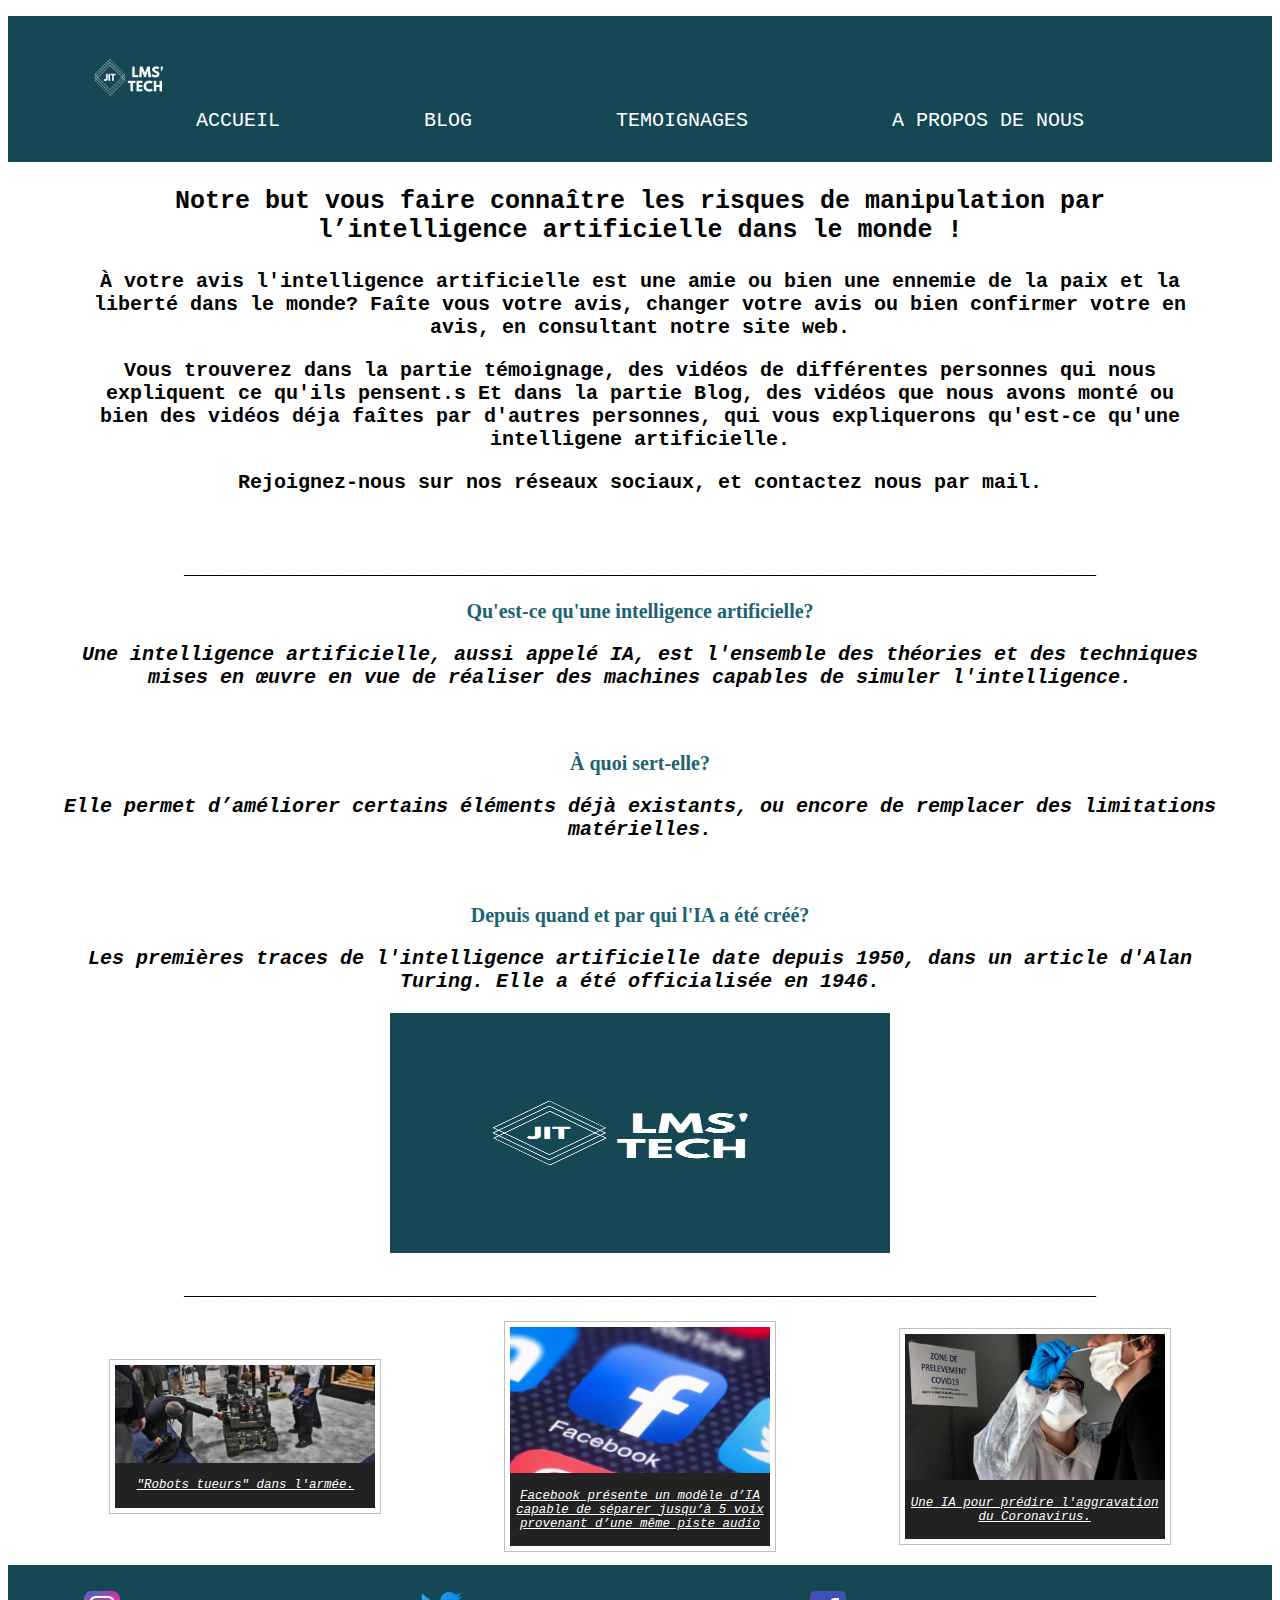
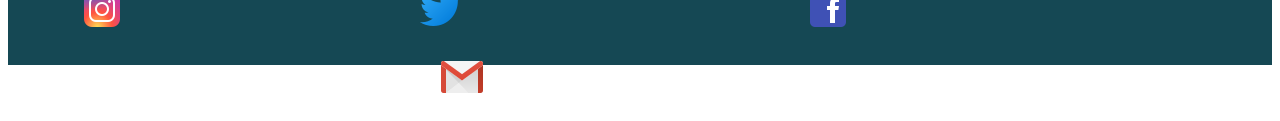
<file: index.html>
<!DOCTYPE html>
<html>
  <head>
    <link rel="stylesheet" type="text/css" href="styletech.css"/>
    <title>LMS'Tech</title>
    <link href= "phototech/logo lms.png"/>
  </head>

  <body>

<header>       
		<!-- Barre de navigation--> 
	  <nav>
		<ul id="nav">
			<img src= "phototech/logolms.png" id="logo"/> 
			<li><a href="index.html">ACCUEIL</a></li>
			<li><a href="blog.html">BLOG</a></li> 
			<li><a href="temoignage.html">TEMOIGNAGES</a></li> 
			<li><a href="nous.html">A PROPOS DE NOUS</a></li>
			 </ul>
		 </nav>
</header>

<main>
	<div class="texte">
<h1><p>Notre but vous faire connaître les risques de manipulation par l’intelligence artificielle dans le monde !</p></h1>
<p><b>À votre avis l'intelligence artificielle est une amie ou bien une ennemie de la paix et la liberté dans le monde?</b>
<b>Faîte vous votre avis, changer votre avis ou bien confirmer votre en avis, en consultant notre site web.<b></p>
<p><b>Vous trouverez dans la partie témoignage, des vidéos de différentes personnes qui nous expliquent ce qu'ils pensent.s</b>
<b>Et dans la partie Blog, des vidéos que nous avons monté ou bien des vidéos déja faîtes par d'autres personnes, qui vous expliquerons qu'est-ce qu'une intelligene artificielle.</b></p>
<p>Rejoignez-nous sur nos réseaux sociaux, et contactez nous par mail.</p>
</div>
<br>
<p>____________________________________________________________________________</p>
<p id="question">Qu'est-ce qu'une intelligence artificielle?</p>
<p><i>Une intelligence artificielle, aussi appelé IA, est l'ensemble des théories et des techniques mises en œuvre en vue de réaliser des machines capables de simuler l'intelligence.</i></p>
<br>
<p id="question">À quoi sert-elle?</p>
<p><i> Elle permet d’améliorer certains éléments déjà existants, ou encore de remplacer des limitations matérielles.</i></p>
<br>
<p id="question">Depuis quand et par qui l'IA a été créé?</p>
<p><i>Les premières traces de l'intelligence artificielle date depuis 1950, dans un article d'Alan Turing. Elle a été officialisée en 1946.</i></p>
<img src="phototech/logo lms.png" width="500 px"  height="900 px" /> 
<p>____________________________________________________________________________</p>
<div class="photo">
    <figure>
    <img src="phototech/covid.jpg" id="sara"
         alt="Une IA pour prédire l'aggravation du Coronavirus">
    <figcaption><a href="https://geeko.lesoir.be/2020/07/23/une-ia-pour-predire-laggravation-du-coronavirus/"><p>Une IA pour prédire l'aggravation du Coronavirus.</p></a>
    </figcaption>
    </figure>
    <figure>
    <img src="phototech/fb.jpg" id="linda"
         alt="Etats-Unis : Barack Obama, Elon Musk et Bill Gates piratés sur Twitter">
    <figcaption><a href="https://siecledigital.fr/2020/07/21/facebook-presente-un-modele-dia-capable-de-separer-jusqua-5-voix-provenant-dun-meme-microphone/"><p>Facebook présente un modèle d’IA capable de séparer jusqu’à 5 voix provenant d’une même piste audio</p></a>
    </figcaption>
    </figure>
    <figure>
    <img src="phototech/armée.jpg" id="marilina"
         alt="Robots tueurs dans l'armée">
    <figcaption><a href="https://www.francetvinfo.fr/economie/emploi/metiers/armee-et-securite/robots-tueurs-dans-l-armee-le-chef-militaire-doit-pouvoir-reprendre-la-main-a-tout-moment-preconise-un-rapport-parlementaire_4052555.html"><p>"Robots tueurs" dans l'armée.</p></a>
    </figcaption>
    </figure>

</main>

<footer>
      <p> <a href="instagram.com/lms.tech/?hl=fr"><img src= "phototech/instagram.png" id="insta"/></p>      
      <p> <a href="https://twitter.com/LMSTECH2"><img src= "phototech/twitter.png" id="twitter"/></p>       
      <p> <a href="https://www.facebook.com/limasa.technologie.5"><img src= "phototech/facebook.png" id="fb"/></p>       
      <p> <img src= "phototech/gmail.png" id="gmail"/></p>
</footer>


  </body>

</html>
</file>
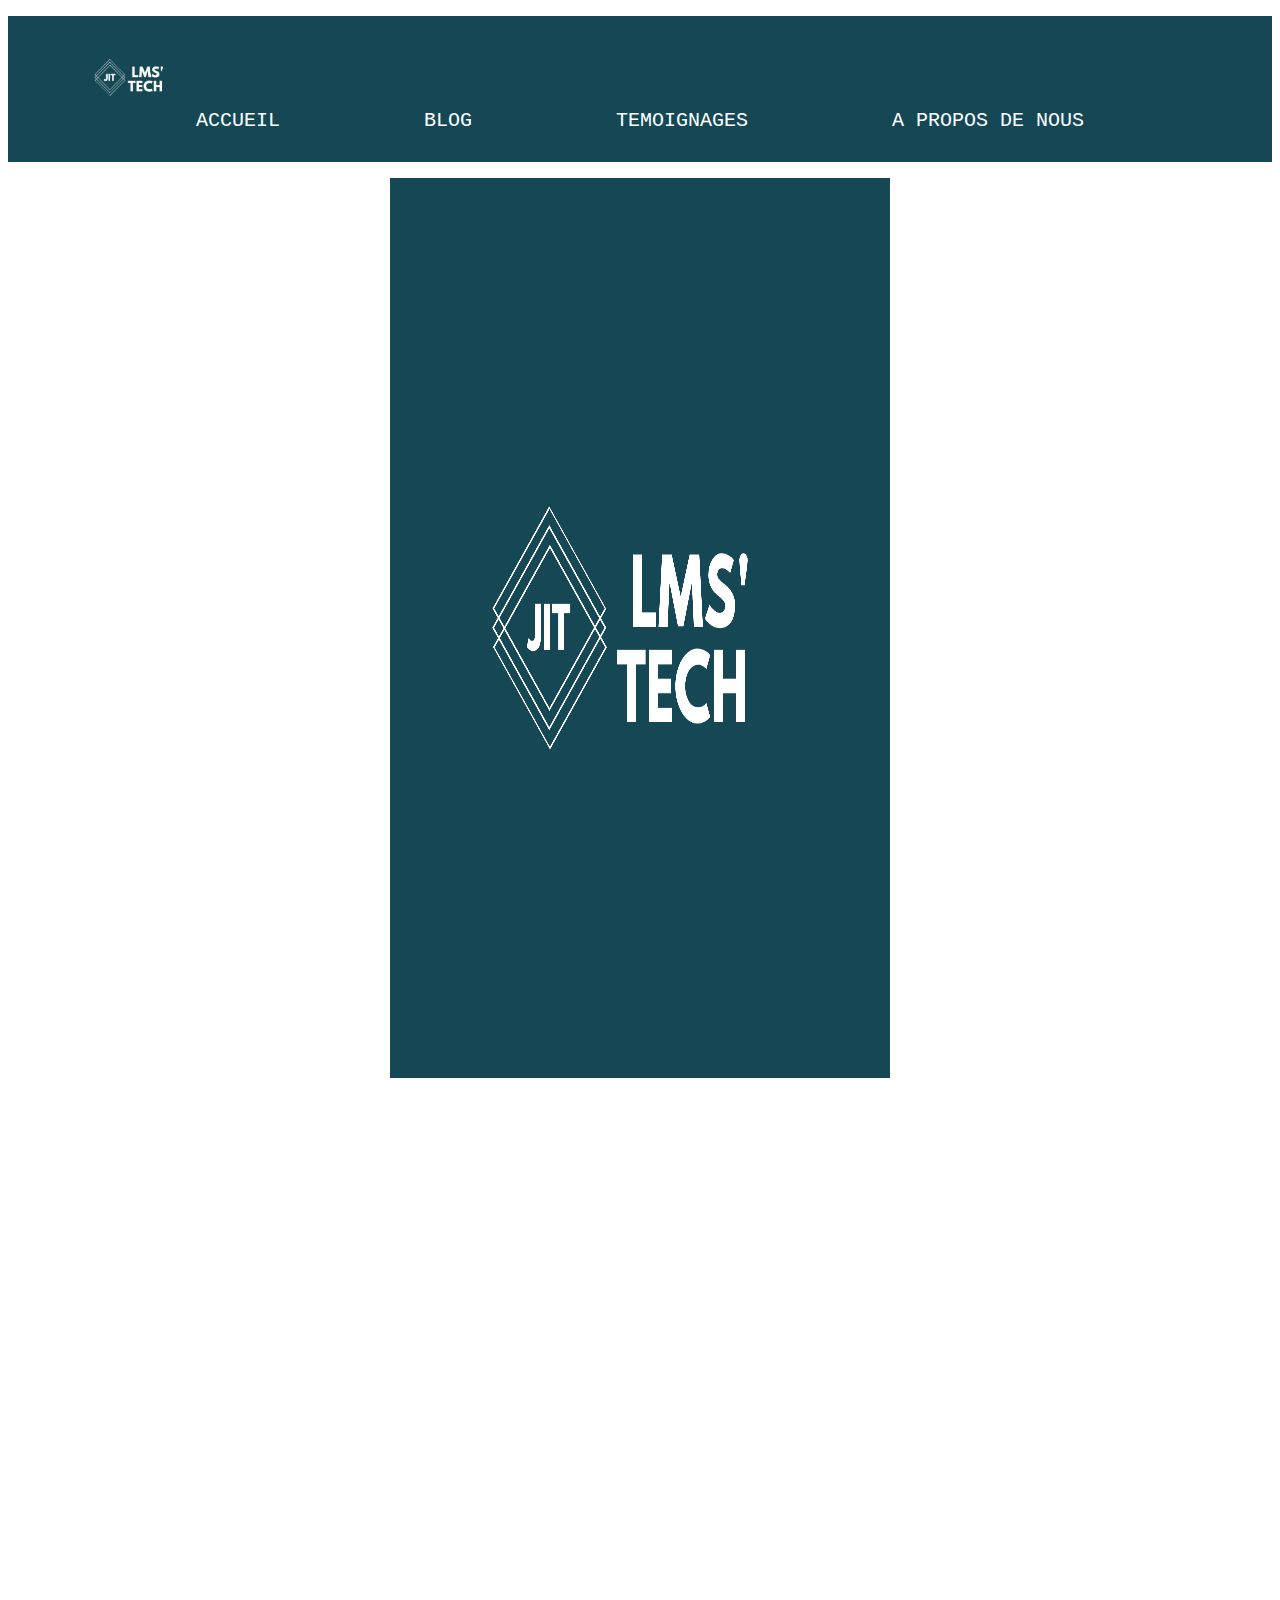
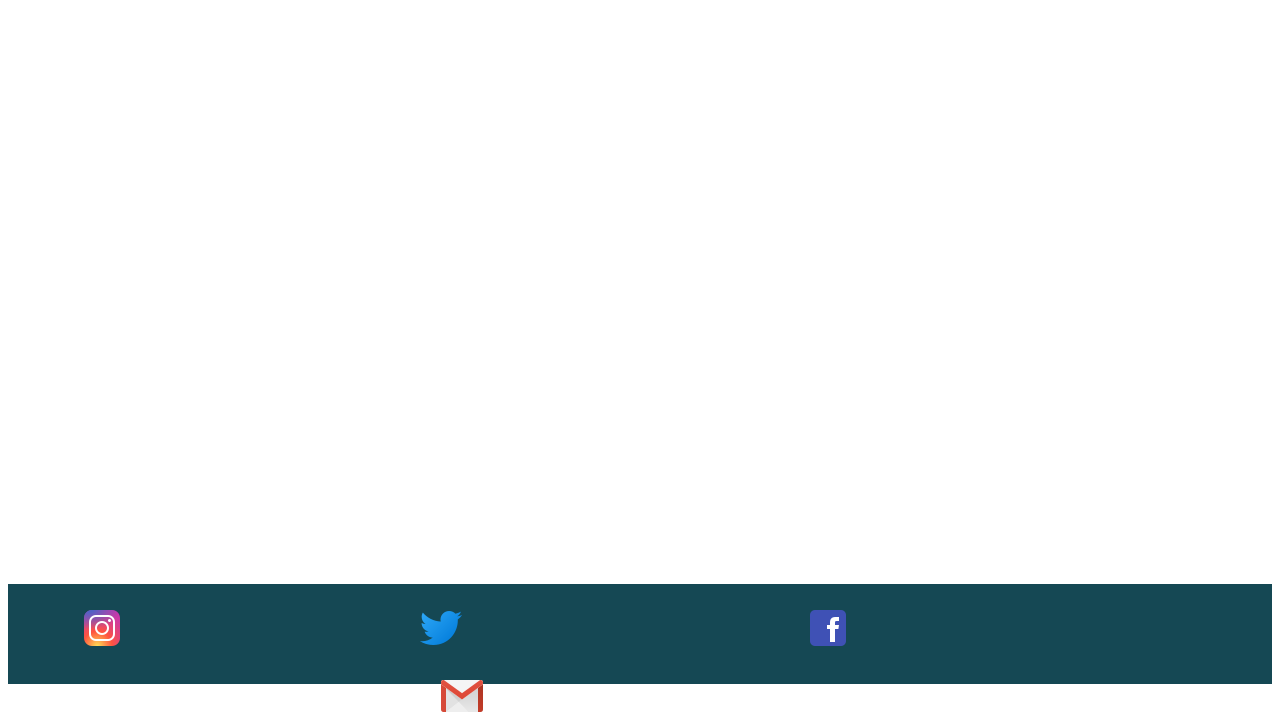
<file: blog.html>
<!DOCTYPE html>
<html>
  <head>
    <link rel="stylesheet" type="text/css" href="styletechb.css"/>
    <title>Blog</title>
    <link href= "phototech/logo lms.png"/>
  </head>

  <body>

<header>       
		<!-- Barre de navigation--> 
	  <nav>
		<ul id="nav">
			<img src= "phototech/logolms.png" id="logo"/> 
			<li><a href="index.html">ACCUEIL</a></li>
			<li><a href="blog.html">BLOG</a></li> 
			<li><a href="temoignage.html">TEMOIGNAGES</a></li> 
			<li><a href="nous.html">A PROPOS DE NOUS</a></li>
			 </ul>
		 </nav>
</header>

<main>
<p><img src="phototech/logo lms.png" width="500 px"  height="900 px" /> </p>
<br>
<p><iframe width="560" height="315" src="https://www.youtube.com/embed/Tu42ITYfJs4" frameborder="0" allow="accelerometer; autoplay; encrypted-media; gyroscope; picture-in-picture" allowfullscreen></iframe>            <iframe width="560" height="315" src="https://www.youtube.com/embed/iGFLLLzu3pE" frameborder="0" allow="accelerometer; autoplay; encrypted-media; gyroscope; picture-in-picture" allowfullscreen></iframe></p>
<br>
<p><iframe width="560" height="315" src="https://www.youtube.com/embed/9mR9BtoNfWs" frameborder="0" allow="accelerometer; autoplay; encrypted-media; gyroscope; picture-in-picture" allowfullscreen></iframe>            <iframe width="560" height="315" src="https://www.youtube.com/embed/KWeVPUnM_Fo" frameborder="0" allow="accelerometer; autoplay; encrypted-media; gyroscope; picture-in-picture" allowfullscreen></iframe></p>
<br>
<p><iframe width="560" height="315" src="https://www.youtube.com/embed/Us8XjgwWDfk" frameborder="0" allow="accelerometer; autoplay; encrypted-media; gyroscope; picture-in-picture" allowfullscreen></iframe>            <iframe width="560" height="315" src="https://www.youtube.com/embed/pFbBK6AVLQU" frameborder="0" allow="accelerometer; autoplay; encrypted-media; gyroscope; picture-in-picture" allowfullscreen></iframe></p>
</main>

<footer>
      <p> <a href="https://www.instagram.com/lms.tech/"><img src= "phototech/instagram.png" id="insta"/></p>
      <p> <a href="https://twitter.com/LMSTECH2"><img src= "phototech/twitter.png" id="twitter"/></p>
      <p> <a href="https://www.facebook.com/limasa.technologie.5"><img src= "phototech/facebook.png" id="fb"/></p>
      <p> <img src= "phototech/gmail.png" id="gmail"/></p>
</footer>


  </body>

</html>
</file>
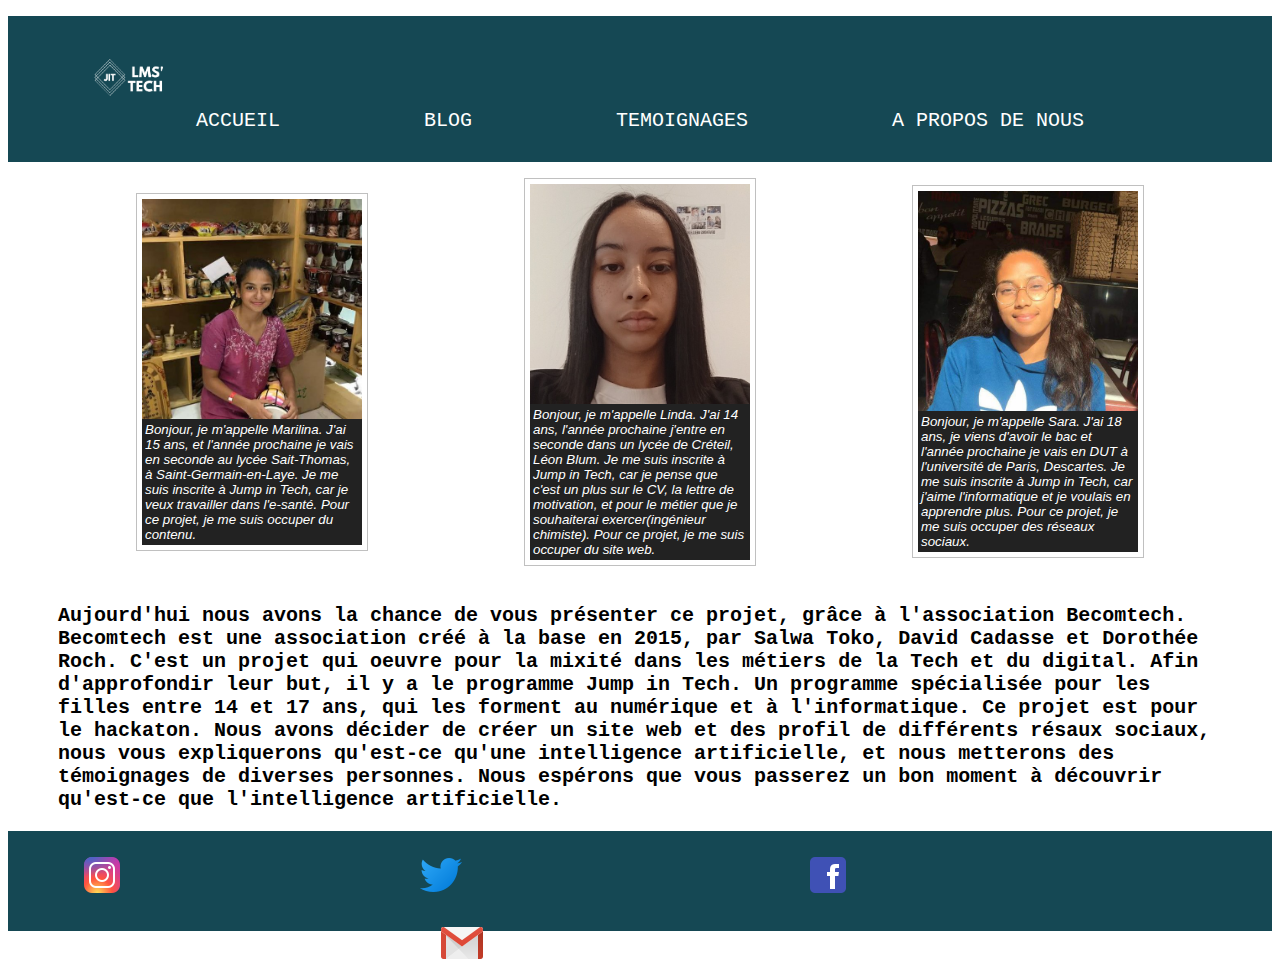
<file: nous.html>
<!DOCTYPE html>
<html>
  <head>
    <link rel="stylesheet" type="text/css" href="styletechn.css"/>
    <title>A propos de nous</title>
    <link href= "phototech/logo lms.png"/>
  </head>

  <body>

<header>       
		<!-- Barre de navigation--> 
	  <nav>
		<ul id="nav">
			<img src= "phototech/logolms.png" id="logo"/> 
			<li><a href="index.html">ACCUEIL</a></li>
			<li><a href="blog.html">BLOG</a></li> 
			<li><a href="temoignage.html">TEMOIGNAGES</a></li> 
			<li><a href="nous.html">A PROPOS DE NOUS</a></li>
			 </ul>
		 </nav>
</header>

<main>

  <div class="photo">
    <figure>
    <img src="phototech/sara.jpg" id="sara"
         alt="Photo de Sara Manoharan">
    <figcaption>Bonjour, je m'appelle Sara. J'ai 18 ans, je viens d'avoir le bac et l'année prochaine je vais en DUT à l'université de Paris, Descartes. Je me suis inscrite à Jump in Tech, car j'aime l'informatique et je voulais en apprendre plus. Pour ce projet, je me suis occuper des réseaux sociaux.</figcaption>
    </figure>
    <figure>
    <img src="phototech/linda.jpg" id="linda"
         alt="Photo de Linda Najjar">
    <figcaption>Bonjour, je m'appelle Linda. J'ai 14 ans, l'année prochaine j'entre en seconde dans un lycée de Créteil, Léon Blum. Je me suis inscrite à Jump in Tech, car je pense que c'est un plus sur le CV, la lettre de motivation, et pour le métier que je souhaiterai exercer(ingénieur chimiste). Pour ce projet, je me suis occuper du site web.</figcaption>
    </figure>
    <figure>
    <img src="phototech/marilina.jpg" id="marilina"
         alt="Photo de Marilina">
    <figcaption>Bonjour, je m'appelle Marilina. J'ai 15 ans, et l'année prochaine je vais en seconde au lycée Sait-Thomas, à Saint-Germain-en-Laye. Je me suis inscrite à Jump in Tech, car je veux travailler dans l'e-santé. Pour ce projet, je me suis occuper du contenu.</figcaption>
    </figure> 

  </div>
    <br>
    <p id="presentation"><b>Aujourd'hui nous avons la chance de vous présenter ce projet, grâce à l'association Becomtech. Becomtech est une association créé à la base en 2015, par Salwa Toko, David Cadasse et Dorothée Roch. C'est un projet qui oeuvre pour la mixité dans les métiers de la Tech et du digital. Afin d'approfondir leur but, il y a le programme Jump in Tech. Un programme spécialisée pour les filles entre 14 et 17 ans, qui les forment au numérique et à l'informatique. Ce projet est pour le hackaton. Nous avons décider de créer un site web et des profil de différents résaux sociaux, nous vous expliquerons qu'est-ce qu'une intelligence artificielle, et nous metterons des témoignages de diverses personnes. Nous espérons que vous passerez un bon moment à découvrir qu'est-ce que l'intelligence artificielle.</b></p>
</main>

<footer>
      <p> <a href="https://www.instagram.com/lms.tech/"><img src= "phototech/instagram.png" id="insta"/></p>
      <p> <a href="https://twitter.com/LMSTECH2"><img src= "phototech/twitter.png" id="twitter"/></p>
      <p> <a href="https://www.facebook.com/limasa.technologie.5"><img src= "phototech/facebook.png" id="fb"/></p>
      <p> <img src= "phototech/gmail.png" id="gmail"/></p>
</footer>


  </body>

</html>
</file>
<file: styletech.css>
#logo{
	margin-left:50px;
	display:block;
	width:7%;
}

#nav{
	padding:30px;
	overflow: none;
	text-align:center;
    background-color: #154854;
}

ul li{                                                                                                                                                                                                                                                                                                                                                
	font-family:monospace;
	display: inline-block;
    margin-right: auto;
    font-size: 20px;
    text-align: center;
    margin-left: auto
}

ul li a{
	text-decoration: none;
	color:white;
	margin-right:70px;
	margin-left: 70px;
}

ul li a:hover{
	background-color:#1D6374; 

}

main{
	text-align:center;
	font-size:20px;
	margin-left:40px;
	margin-right:40px
}

.texte{
	margin-left:30px;
    margin-right:30px;
}

h1{
	font-size:25px;
}

#question{
	font-family:Georgia, serif;
	color:#1D6374;
}

p{
	font-family:monospace;
}

.photo{
          display: flex;
          flex-direction: row-reverse;
          font-size:15px;
        }

figure {
    border: thin #c0c0c0 solid;
    display: flex;
    flex-flow: column;
    padding: 5px;
    max-width: 260px;
    margin: auto;
}

img {
    max-width: 500px;
    max-height: 240px;
}

figcaption {
    background-color: #222;
    color: #fff;
    font: italic smaller sans-serif;
    padding: 3px;
    display:inline-block;
}

a{
	color:white;
}

p{
	font-family:monospace;
}

#presentation{
	display:flex;
	font-size:20px;
}

footer{
	background-color: #154854;
	height:100px;
}

footer img{
	float:left;
    text-align:center;
	border-radius: 5px;
	margin-top:20px;
}

#insta{
	margin-left:70px;
}

#twitter{
	margin-left:290px;
}

#fb{
	margin-left:340px;
}

#gmail{
	margin-left:430px;
}
</file>
<file: styletechb.css>
#logo{
	margin-left:50px;
	display:block;
	width:7%;
}

#nav{
	padding:30px;
	overflow: none;
	text-align:center;
    background-color: #154854;
}

ul li{
	font-family:monospace;
	display: inline-block;
    margin-right: auto;
    font-size: 20px;
    text-align: center;
    margin-left: auto
}

ul li a{
	text-decoration: none;
	color:white;
	margin-right:70px;
	margin-left: 70px;
}

ul li a:hover{
	background-color:#1D6374; 

}

p{
	font-family:monospace;
}

main{
	text-align:center;
}

footer{
	background-color: #154854;
	height:100px;
}

footer img{
	float:left;
	text-align:center;
	border-radius: 5px;
	margin-top:20px;
}

#insta{
	margin-left:70px;
}

#twitter{
	margin-left:290px;
}

#fb{
	margin-left:340px;
}

#gmail{
	margin-left:430px;
}
</file>
<file: styletechn.css>
#logo{
	margin-left:50px;
	display:block;
	width:7%;
}

#nav{
	padding:30px;
	overflow: none;
	text-align:center;
    background-color: #154854;
}

ul li{
	font-family:monospace;
	display: inline-block;
    margin-right: auto;
    font-size: 20px;
    text-align: center;
    margin-left: auto
}

ul li a{
	text-decoration: none;
	color:white;
	margin-right:70px;
	margin-left: 70px;
}

ul li a:hover{
	background-color:#1D6374; 

}

main{
	margin-left:50px;
	margin-right:50px;
}

.photo{
          display: flex;
          flex-direction: row-reverse;
        }

figure {
    border: thin #c0c0c0 solid;
    display: flex;
    flex-flow: column;
    padding: 5px;
    max-width: 220px;
    margin: auto;
}

img {
    max-width: 3500px;
    max-height: 240px;
}

figcaption {
    background-color: #222;
    color: #fff;
    font: italic smaller sans-serif;
    padding: 3px;
    display:inline-block;
}

p{
	font-family:monospace;
}

#presentation{
	display:flex;
	font-size:20px;
}

footer{
	background-color: #154854;
	height:100px;
}

footer img{
	float:left;
	text-align:center;
	border-radius: 5px;
	margin-top:20px;
}

#insta{
	margin-left:70px;
}

#twitter{
	margin-left:290px;
}

#fb{
	margin-left:340px;
}

#gmail{
	margin-left:430px;
}
</file>
